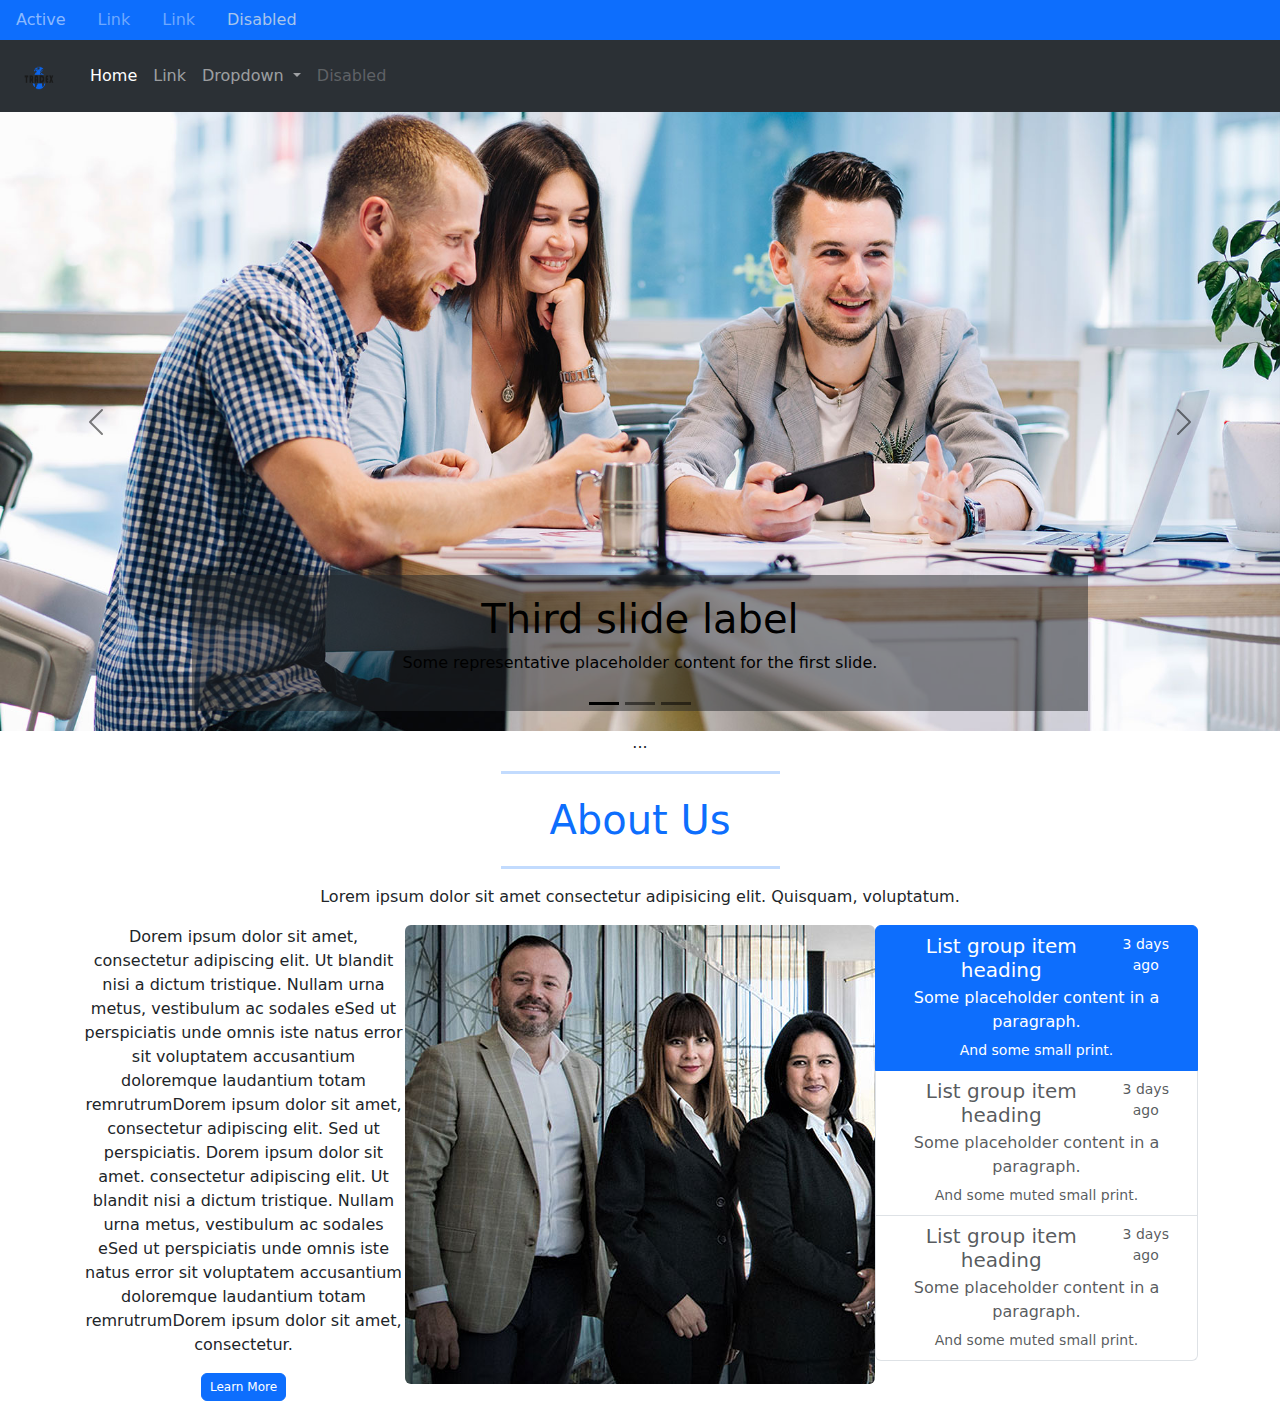
<file: Final Project/index.html>
<!DOCTYPE html>
<html lang="en">
<head>
    <meta charset="UTF-8">
    <meta name="viewport" content="width=device-width, initial-scale=1.0">
    <title>Document</title>
    <link rel="stylesheet" href="BootStrap/css/bootstrap.min.css">
</head>
<body>

    <header>
               
    <div class="nav-links">

        <nav class="nav bg-primary" data-bs-theme="dark">
  <a class="nav-link active" aria-current="page" href="#">Active</a>
  <a class="nav-link" href="#">Link</a>
  <a class="nav-link" href="#">Link</a>
  <a class="nav-link disabled" aria-disabled="true">Disabled</a>
</nav>
 </div>


 <nav class="navbar bg-dark navbar-expand-lg bg-body-tertiary"  data-bs-theme="dark">
  <div class="container-fluid">
    <nav class="navbar bg-body-tertiary">
  <div class="container">
    <a class="navbar-brand" href="#">
      <img src="images/Trade-X-Logo.png" alt="Bootstrap" width="30" height="24">
    </a>
  </div>
</nav>
    <button class="navbar-toggler" type="button" data-bs-toggle="collapse" data-bs-target="#navbarSupportedContent" aria-controls="navbarSupportedContent" aria-expanded="false" aria-label="Toggle navigation">
      <span class="navbar-toggler-icon"></span>
    </button>
    <div class="collapse navbar-collapse" id="navbarSupportedContent">
      <ul class="navbar-nav me-auto mb-2 mb-lg-0">
        <li class="nav-item">
          <a class="nav-link active" aria-current="page" href="#">Home</a>
        </li>
        <li class="nav-item">
          <a class="nav-link" href="#">Link</a>
        </li>
        <li class="nav-item dropdown">
          <a class="nav-link dropdown-toggle" href="#" role="button" data-bs-toggle="dropdown" aria-expanded="false">
            Dropdown
          </a>
          <ul class="dropdown-menu">
            <li><a class="dropdown-item" href="#">Action</a></li>
            <li><a class="dropdown-item" href="#">Another action</a></li>
            <li><hr class="dropdown-divider"></li>
            <li><a class="dropdown-item" href="#">Something else here</a></li>
          </ul>
        </li>
        <li class="nav-item">
          <a class="nav-link disabled" aria-disabled="true">Disabled</a>
        </li>
      </ul>
    </div>
  </div>
</nav>
    </header>

   
    <section class="slider">
      <section class="contnainer-slider">

   <div id="carouselExampleDark" class="carousel carousel-dark slide">
  <div class="carousel-indicators">
    <button type="button" data-bs-target="#carouselExampleDark" data-bs-slide-to="0" class="active" aria-current="true" aria-label="Slide 1"></button>
    <button type="button" data-bs-target="#carouselExampleDark" data-bs-slide-to="1" aria-label="Slide 2"></button>
    <button type="button" data-bs-target="#carouselExampleDark" data-bs-slide-to="2" aria-label="Slide 3"></button>
  </div>
  <div class="carousel-inner">
    <div class="carousel-item active" data-bs-interval="10000">
      <img src="images/slider1.jpg" class="d-block w-100" alt="...">
      <div class="carousel-caption d-none d-md-block bg-dark bg-opacity-50" >
         <h1>Third slide label</h1>
        <p>Some representative placeholder content for the first slide.</p>
      </div>
    </div>
    <div class="carousel-item" data-bs-interval="2000">
      <img src="images/slider2.jpg" class="d-block w-100" alt="...">
      <div class="carousel-caption d-none d-md-block bg-dark bg-opacity-50">
         <h1>Third slide label</h1>
        <p>Some representative placeholder content for the second slide.</p>
      </div>
    </div>
    <div class="carousel-item" >
      <img src="images/slider3.jpg" class="d-block w-100" alt="...">
      <div class="carousel-caption d-none d-md-block bg-dark bg-opacity-50">
        <h1>Third slide label</h1>
        <p>Some representative placeholder content for the third slide.</p>
      </div>
    </div>
  </div>
  <button class="carousel-control-prev" type="button" data-bs-target="#carouselExampleDark" data-bs-slide="prev">
    <span class="carousel-control-prev-icon" aria-hidden="true"></span>
    <span class="visually-hidden">Previous</span>
  </button>
  <button class="carousel-control-next" type="button" data-bs-target="#carouselExampleDark" data-bs-slide="next">
    <span class="carousel-control-next-icon" aria-hidden="true"></span>
    <span class="visually-hidden">Next</span>
  </button>
</div>
   
 </section>


<section class="about d-flex justify-content-center"> 

<div class="about-us">
<div class="container-fluid">
<div class="d-flex justify-content-center">...</div>
 <div class="container text-center">
  <div class="row">
    <div class="col">
  
      <hr class="w-25 mx-auto border-primary border-3" ><span class="text-primary fs-1">About Us</span><hr class="w-25 mx-auto border-primary border-3">

      <p>Lorem ipsum dolor sit amet consectetur adipisicing elit. Quisquam, voluptatum.</p>

      <div class="d-flex justify-content-center">
         <div class="col">
      <div class="right">
        <p>Dorem ipsum dolor sit amet, consectetur adipiscing elit. Ut blandit nisi a dictum tristique. Nullam urna metus, vestibulum ac sodales eSed ut perspiciatis unde omnis iste natus error sit voluptatem accusantium doloremque laudantium totam remrutrumDorem ipsum dolor sit amet, consectetur adipiscing elit. Sed ut perspiciatis.

Dorem ipsum dolor sit amet. consectetur adipiscing elit. Ut blandit nisi a dictum tristique. Nullam urna metus, vestibulum ac sodales eSed ut perspiciatis unde omnis iste natus error sit voluptatem accusantium doloremque laudantium totam remrutrumDorem ipsum dolor sit amet, consectetur.</p>
     
<button type="button" class="btn btn-primary"
        style="--bs-btn-padding-y: .25rem; --bs-btn-padding-x: .5rem; --bs-btn-font-size: .75rem;">
  Learn More
</button>
</div>
    </div>
    <div class="col">
      <div class="text-center">
  <img src="images/abt-3.jpg" class="rounded" alt="...">
</div>
    </div>
    <div class="col">
      <div class="list-group">
  <a href="#" class="list-group-item list-group-item-action active" aria-current="true">
    <div class="d-flex w-100 justify-content-between">
      <h5 class="mb-1">List group item heading</h5>
      <small>3 days ago</small>
    </div>
    <p class="mb-1">Some placeholder content in a paragraph.</p>
    <small>And some small print.</small>
  </a>
  <a href="#" class="list-group-item list-group-item-action">
    <div class="d-flex w-100 justify-content-between">
      <h5 class="mb-1">List group item heading</h5>
      <small class="text-body-secondary">3 days ago</small>
    </div>
    <p class="mb-1">Some placeholder content in a paragraph.</p>
    <small class="text-body-secondary">And some muted small print.</small>
  </a>
  <a href="#" class="list-group-item list-group-item-action">
    <div class="d-flex w-100 justify-content-between">
      <h5 class="mb-1">List group item heading</h5>
      <small class="text-body-secondary">3 days ago</small>
    </div>
    <p class="mb-1">Some placeholder content in a paragraph.</p>
    <small class="text-body-secondary">And some muted small print.</small>
  </a>
</div>
    </div>
      </div>
   
  </div>
</div>
</div>

</section>




    <script src="BootStrap/js/bootstrap.min.js"></script>
</body>
</html>
</file>
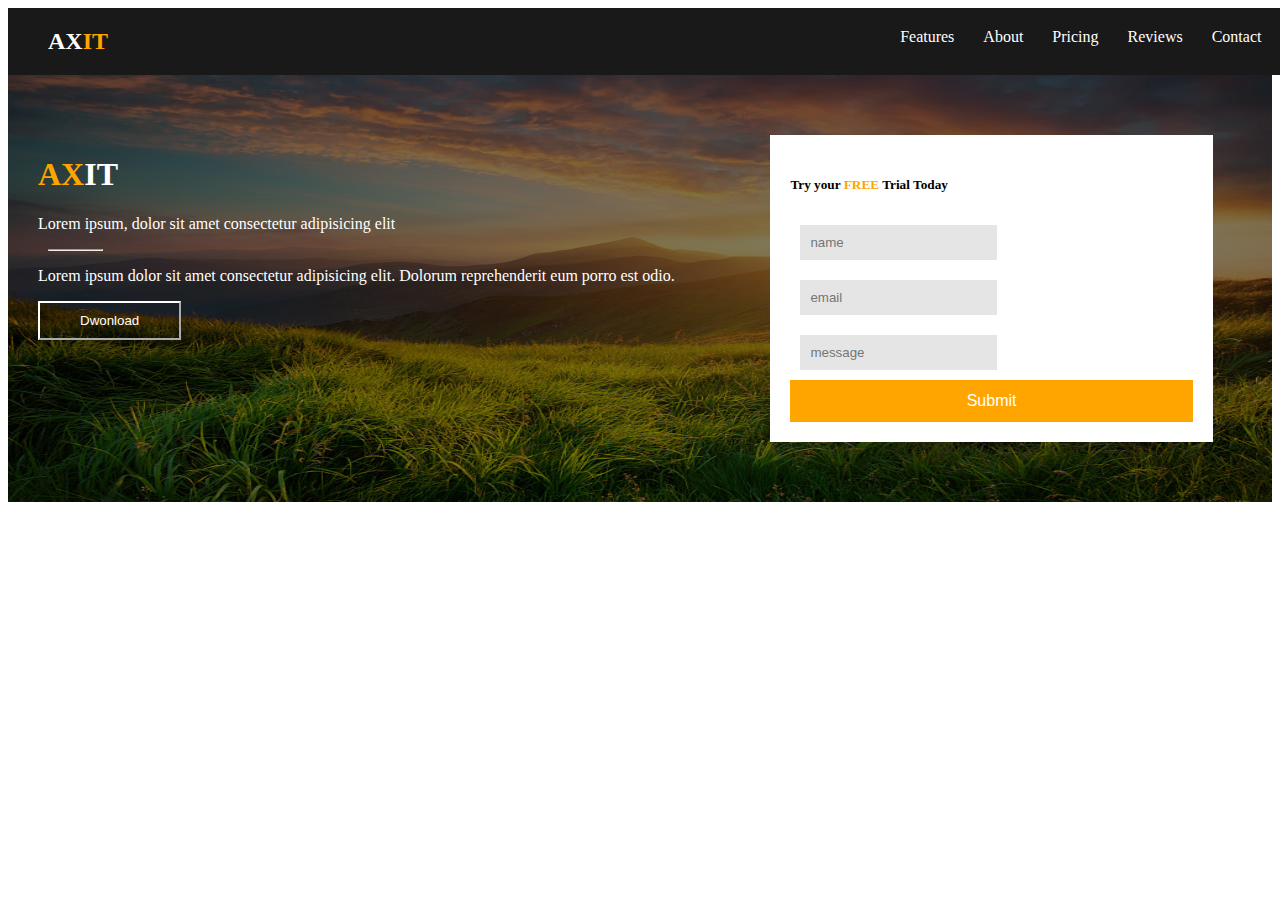
<file: S3_Assignment/index.html>
<!DOCTYPE html>
<html lang="en">
<head>
    <meta charset="UTF-8">
    <meta name="viewport" content="width=device-width, initial-scale=1.0">
    <title>Document</title>
     <link rel="stylesheet" href="css/Style.css">


</head>
<body>
    
  <div class="navbar">
    <div class="logo">AX<span>IT</span></div>
    <div class="nav-links">
      <a href="#">Features</a>
      <a href="#">About</a>
      <a href="#">Pricing</a>
      <a href="#">Reviews</a>
      <a href="#">Contact</a>
    </div>
  </div>
    <section class="banner">
        <div class="container text-white">
        <div class="overlay">
            <div class="left-panel">

              <h1><span>AX</span>IT</h1>

              <p>Lorem ipsum, dolor sit amet consectetur adipisicing elit</p>


                <hr>

              <p>Lorem ipsum dolor sit amet consectetur adipisicing elit. Dolorum reprehenderit eum porro est odio.</p>


                <button class="btn-transparent">Dwonload</button>

            </div>

     

                <div class="right-panel">

                  <form>
                      <h5>Try your <span class="highlight">FREE</span> Trial Today</h5>
    
                     <input type="text" placeholder="name" name="name" >

                     <input type="email" placeholder="email" name="email" >


                      <input type="text" placeholder="message" name="message" >

                      <button class="btn-str-color" type="Submit">Submit</button>

                    </form>
             </div>

       </div>


      </section >




</body>
</html>
</file>
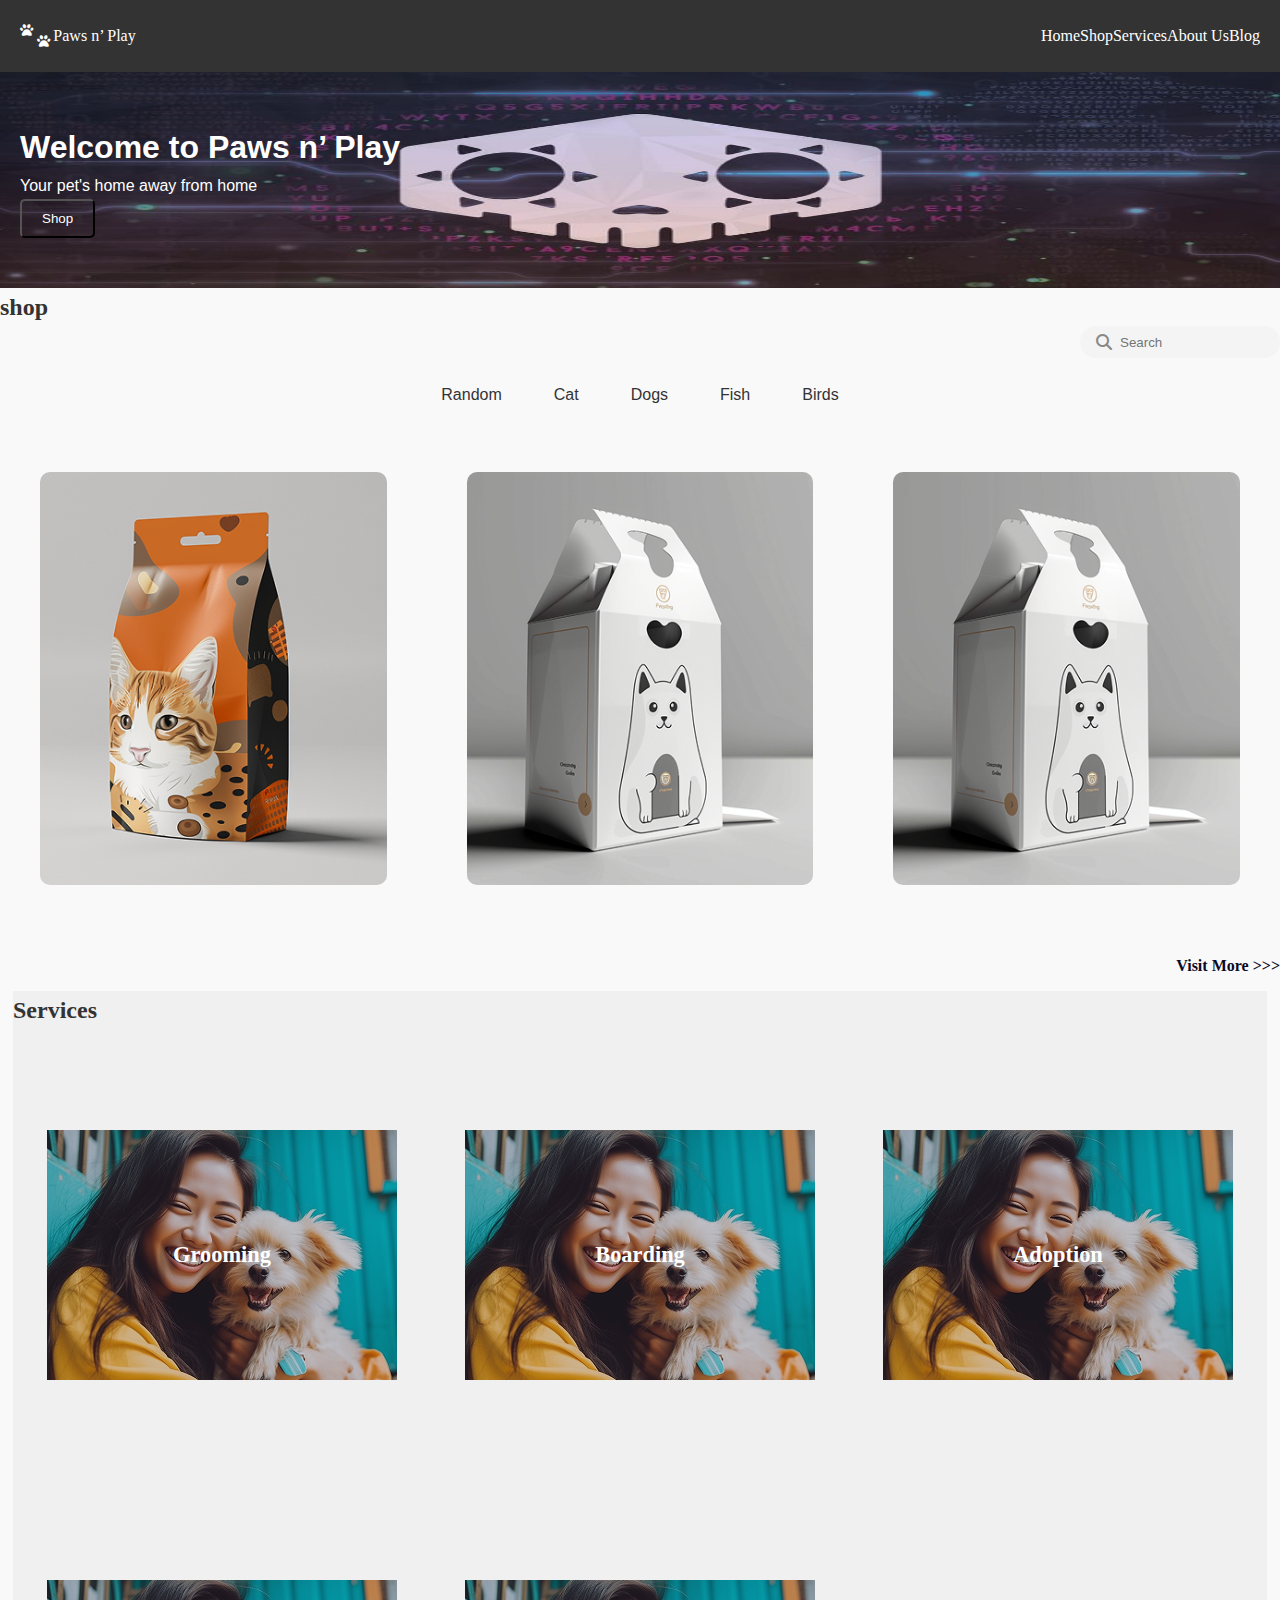
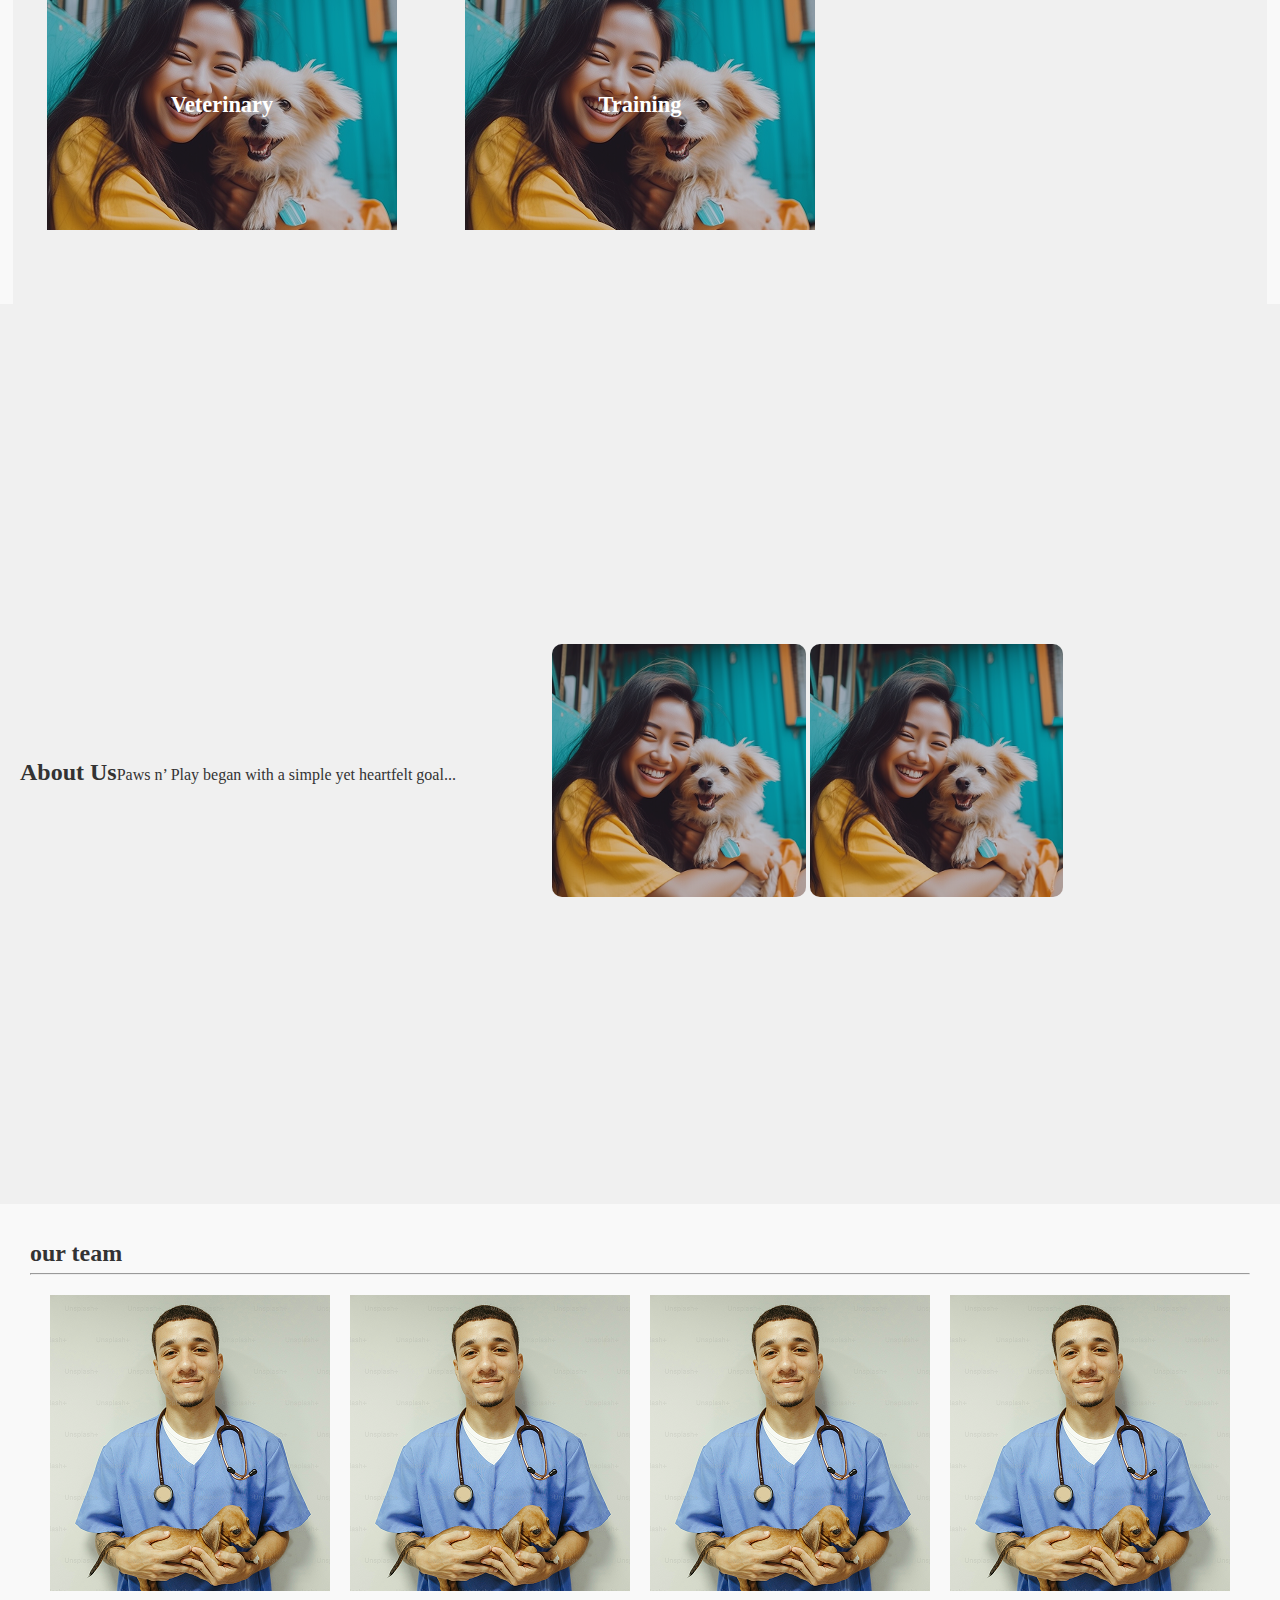
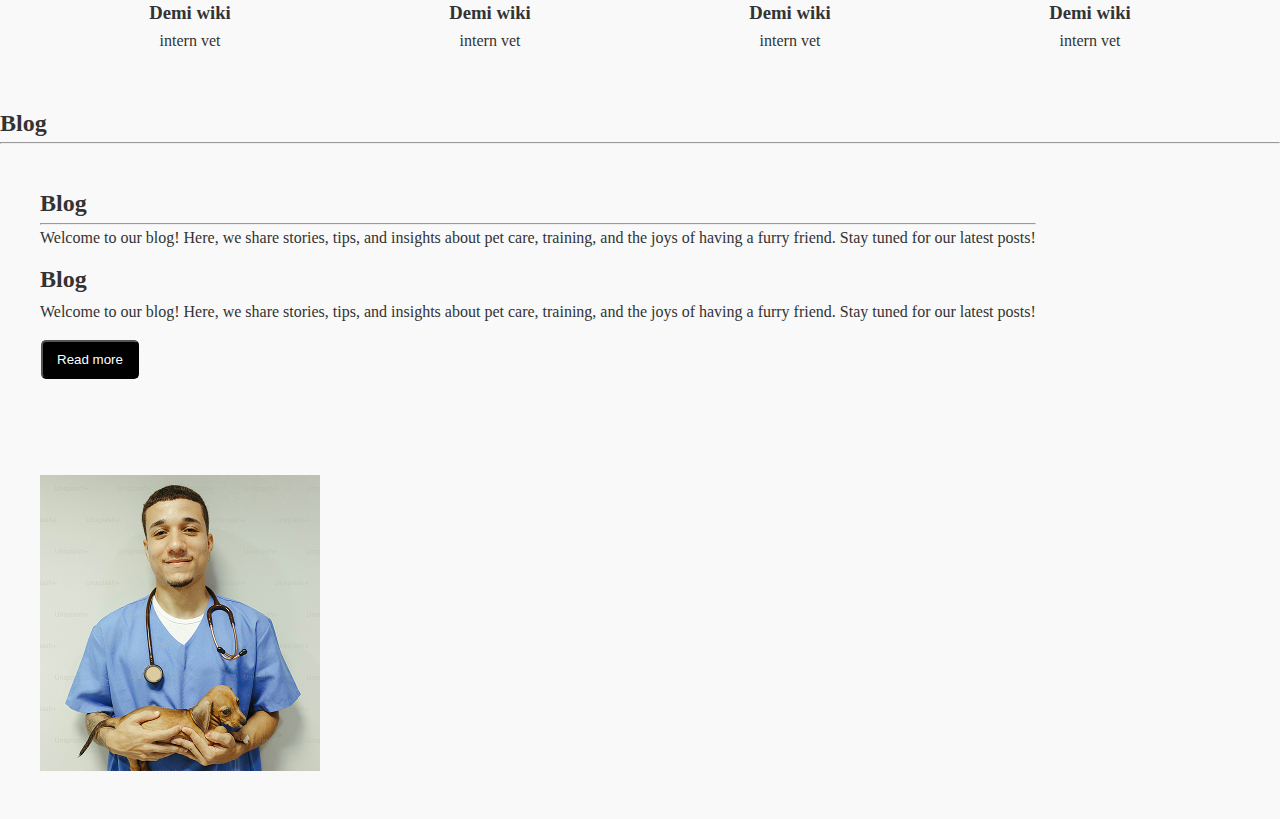
<file: S6_Assignment/index.html>
<!DOCTYPE html>
<html lang="en">
<head>
    <meta charset="UTF-8">
    <meta name="viewport" content="width=device-width, initial-scale=1.0">
    <title>Document</title>
    <link rel="stylesheet" href="css/style.css">
    <link rel="stylesheet" href="https://cdnjs.cloudflare.com/ajax/libs/font-awesome/6.7.2/css/all.min.css" integrity="sha512-Evv84Mr4kqVGRNSgIGL/F/aIDqQb7xQ2vcrdIwxfjThSH8CSR7PBEakCr51Ck+w+/U6swU2Im1vVX0SVk9ABhg==" crossorigin="anonymous" referrerpolicy="no-referrer" />
</head>
<body>
    
    <section class="hero">
        <nav class="navbar">
            <div class="logo">
                <sup ><i class="fa-solid fa-paw"></i></sup>
                <sub><i class="fa-solid fa-paw"></i> </sub>
            
                Paws n’ Play
            </div>
            <ul class="nav-links">
                <li><a href="#">Home</a></li>
                <li><a href="#">Shop</a></li>
                <li><a href="#">Services</a></li>
                <li><a href="#">About Us</a></li>
                <li><a href="#">Blog</a></li>
            </ul>
        </nav>
    </section>
    <section class="hero-content">
       
           
       <div class="hero-text">
            <h1>Welcome to Paws n’ Play</h1>
            <p>Your pet's home away from home</p>
      
        <button class="btn">Shop</button>
    </section>

    <section class="shop">
        <h2>shop</h2>

          <div class="search-box">
      <i class="fas fa-search"></i>
      <input type="text" placeholder="Search" />
    </div>
  </div>

  <div class="categories">
    <button class="active">Random</button>
    <button class="active">Cat</button>
    <button class="active">Dogs</button>
    <button class="active">Fish</button>
    <button class="active">Birds</button>
  </div>
        <div class="products">
            <div class="product"><img src="images/chemarro_about_a_design_of_a_pet_food_package_d4a19910-8b5f-4d58-b551-ed8984c3d276.png"></div>
             <div class="product"><img src="images/chemarro_about_a_design_of_a_pet_food_package_d4a19910-8b5f-4d58-b551-ed8984c3d276 (1).png"></div>
              <div class="product"><img src="images/chemarro_about_a_design_of_a_pet_food_package_d4a19910-8b5f-4d58-b551-ed8984c3d276 (1).png"></div>

        </div>
        <div class="link-more"> <a href="https://www.chemarro.com" class="more">Visit More >>></a></div>



    </section>

    <section class="services">
         <h2>Services</h2>
    <div class="service-grid">
      <div class="service"><img class="service-img" src="images/chomonwt_Asian_teenage_girl_with_small_dog_cuddling_laughing_fe_162bb75a-bb93-44b2-8cfa-bddcd35533fd 1.png"><div class="overlay-text">Grooming</div></div>
      <div class="service"><img class="service-img" src="images/chomonwt_Asian_teenage_girl_with_small_dog_cuddling_laughing_fe_162bb75a-bb93-44b2-8cfa-bddcd35533fd 1.png"> <div class="overlay-text">Boarding</div></div>
      <div class="service"><img class="service-img" src="images/chomonwt_Asian_teenage_girl_with_small_dog_cuddling_laughing_fe_162bb75a-bb93-44b2-8cfa-bddcd35533fd 1.png"><div class="overlay-text">Adoption</div></div>
      <div class="service"><img class="service-img" src="images/chomonwt_Asian_teenage_girl_with_small_dog_cuddling_laughing_fe_162bb75a-bb93-44b2-8cfa-bddcd35533fd 1.png"> <div class="overlay-text">Veterinary</div></div>
      <div class="service"><img class="service-img" src="images/chomonwt_Asian_teenage_girl_with_small_dog_cuddling_laughing_fe_162bb75a-bb93-44b2-8cfa-bddcd35533fd 1.png"> <div class="overlay-text">Training</div></div>
    </div>


    </section>

     <section class="about">
    <h2>About Us</h2>

    <div class="about-us">
             <p>Paws n’ Play began with a simple yet heartfelt goal...</p>
               <div class="about-img">
            <img src="images/chomonwt_Asian_teenage_girl_with_small_dog_cuddling_laughing_fe_162bb75a-bb93-44b2-8cfa-bddcd35533fd 1.png">
    <img src="images/chomonwt_Asian_teenage_girl_with_small_dog_cuddling_laughing_fe_162bb75a-bb93-44b2-8cfa-bddcd35533fd 1.png">
    </div>
     </div>

    
   
    

  </section>


  <section class="our-team">

    <h2>our team</h2>

   <hr>

    <div class="team-grid">
      <div class="team-member"><img src="images/unsplash_eGbmOTQxF04.png"><h3>Demi wiki</h3> <p>intern vet</p></div>
        <div class="team-member"><img src="images/unsplash_eGbmOTQxF04.png"><h3>Demi wiki</h3> <p>intern vet</p></div>
        <div class="team-member"><img src="images/unsplash_eGbmOTQxF04.png"><h3>Demi wiki</h3> <p>intern vet</p></div>
       <div class="team-member"><img src="images/unsplash_eGbmOTQxF04.png"><h3>Demi wiki</h3> <p>intern vet</p></div>

    </div>
  </section>

  <section class="blog">

   <h2>Blog</h2>
   <hr>

   <div class="content">
 <h2>Blog</h2>
   <hr>

   <div class="text-content">
 <p class="text">Welcome to our blog! Here, we share stories, tips, and insights about pet care, 
    training, and the joys of having a furry friend. Stay tuned for our latest posts!</p>

     <h2>Blog</h2>
 

   <p>Welcome to our blog! Here, we share stories, tips, and insights about pet care, 
    training, and the joys of having a furry friend. Stay tuned for our latest posts!</p>
   </div>
  

    <button class="btn-read">Read more</button>
   </div>

   <div class="image">
    <img src="images/unsplash_eGbmOTQxF04.png" alt="Blog Image">
   </div>
   

  </section>

</body>
</html>
</file>
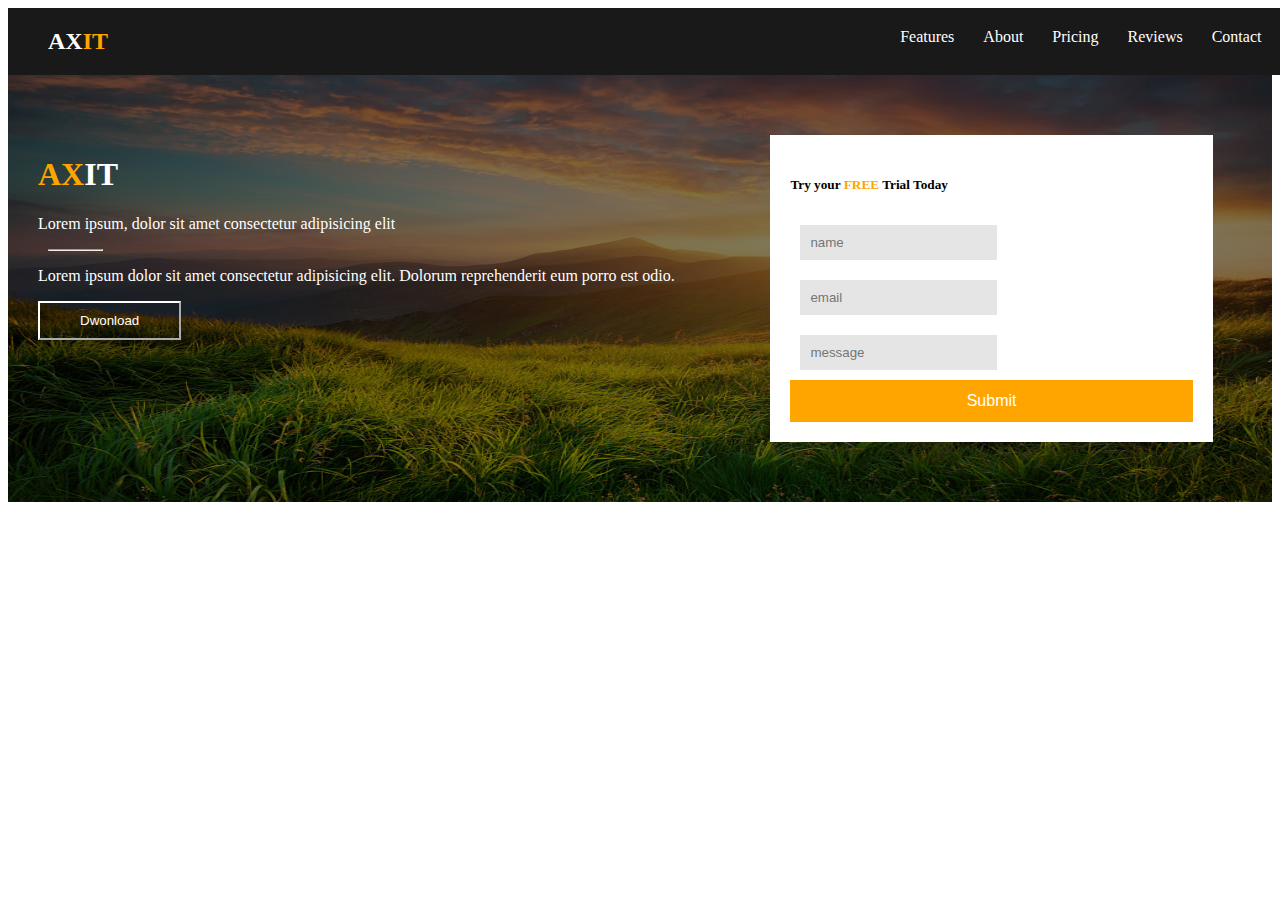
<file: S5_Assignment/S3_Assignment/index.html>
<!DOCTYPE html>
<html lang="en">
<head>
    <meta charset="UTF-8">
    <meta name="viewport" content="width=device-width, initial-scale=1.0">
    <title>Document</title>
     <link rel="stylesheet" href="css/Style.css">


</head>
<body>
    
  <div class="navbar">
    <div class="logo">AX<span>IT</span></div>
    <div class="nav-links">
      <a href="#">Features</a>
      <a href="#">About</a>
      <a href="#">Pricing</a>
      <a href="#">Reviews</a>
      <a href="#">Contact</a>
    </div>
  </div>
    <section class="banner">
        <div class="container text-white">
        <div class="overlay">
            <div class="left-panel">

              <h1><span>AX</span>IT</h1>

              <p>Lorem ipsum, dolor sit amet consectetur adipisicing elit</p>


                <hr>

              <p>Lorem ipsum dolor sit amet consectetur adipisicing elit. Dolorum reprehenderit eum porro est odio.</p>


                <button class="btn-transparent">Dwonload</button>

            </div>

     

                <div class="right-panel">

                  <form>
                      <h5>Try your <span class="highlight">FREE</span> Trial Today</h5>
    
                     <input type="text" placeholder="name" name="name" >

                     <input type="email" placeholder="email" name="email" >


                      <input type="text" placeholder="message" name="message" >

                      <button class="btn-str-color" type="Submit">Submit</button>

                    </form>
             </div>

       </div>


    </div >




</body>
</html>
</file>
<file: S3_Assignment/css/Style.css>
/*----*/





.text-center{
    color: white;
}



.bg-black{
    background-color: white;
}



.overlay{
     background-color: rgba(0, 0, 0, 0.5);
       height: 100%;
  padding: 60px 0;
}

h1{
        margin-left: 30px;
}

p{
        margin-left: 30px;
}

.btn-transparent{
        margin-left: 30px;
}


.banner{
    background-image: url(../images/istockphoto-517188688-1024x1024.jpg);
    background-repeat: no-repeat;
    background-size: 100% 100%;
      background-position: center;
 
}

.btn-transparent{
    background-color: transparent;
    padding: 10px 40px;
        border-color: white;
    color: white;
}

hr{
    width: 7%;
     margin-left: 40px;
}



label{
    
margin: 10px;
    padding: 20px;
    border-radius: 25px;

}

input{
    margin: 10px;
    padding: 10px;
   border: none;
  background: #d3d3d399;

         
            

}

.navbar {
    width: 96%;
      background-color: rgba(0, 0, 0, 0.9);
  padding: 20px 40px;
}

.logo {
  display: inline-block;
  font-size: 24px;
  font-weight: bold;
  color: white;
}

.logo span {
  color: orange;
}

.nav-links {
  display: inline-block;
  float: right;
}

.nav-links a {
  text-decoration: none;
  color: white;
  margin-left: 25px;
  font-size: 16px;
}

.container {
  width: 100%;
  margin: auto;
  text-align: left;
}

.left-panel{
  display: inline-block;
  vertical-align: top;
  box-sizing: border-box;
}


.right-panel {
  display: inline-block;
  vertical-align: top;
  box-sizing: border-box;
}



.left-panel {
  width: 60%;
  color: white;
}

.right-panel {
    width: 35%;
    background: white;
    padding: 20px;
  
}


.btn-str-color {
  width: 100%;
  padding: 12px;
  background-color: orange;
  color: white;
  border: none;
  cursor: pointer;
  font-size: 16px;
}

form .highlight{
    color: orange;
}

.left-panel h1 span {
    color: orange;
}
</file>
<file: S6_Assignment/css/style.css>
*{
    margin: 0;
    padding: 0;
    box-sizing: border-box;
}

body {
  line-height: 1.6;
  background: #f9f9f9;
  color: #333;
}


.navbar {
    display: flex;
    justify-content: space-between;
    align-items: center;
    padding: 20px;
    background-color: #333;
    color: #fff;
}

.nav-links {
    display: flex;
        justify-content: space-between;
    list-style: none;
     color: #fff;
}

 .nav-links a {
        justify-content: space-between;
            text-decoration: none;
            color: #ffffff;
            font-size: 16px;
            position: relative;
        }

.hero-content{
    background-image: url(../images/Cool_wallpaper.png);
      background-repeat: no-repeat;
    background-size: 100% 100%;
      background-position: center;

  
}

.hero-text {
    text-align:left;
    padding: 50px 20px;
    color: #fff;
    font-family: Arial, sans-serif;
}

.btn{
    display: inline-block;
    padding: 10px 20px;
    background-color: transparent;
    color: white;
    text-decoration: none;
    border-radius: 5px;
    transition: background-color 0.3s ease;
}

.search-box {
  margin-left: auto; 
  background: #f4f4f4;
  border-radius: 20px;
  padding: 8px 16px;
  display: flex;
  align-items: center;
  width: 200px;
  position: relative;
}

.search-box i {
  margin-right: 8px;
  color: #888;
}

.search-box input {
  border: none;
  outline: none;
  background: transparent;
  width: 100%;
}

.categories {
  margin: 20px 0;
  display: flex;
  gap: 20px;
  flex-wrap: wrap;
  justify-content: center; 
}
.categories button {
  background: transparent;
  border: none;
  font-size: 16px;
  cursor: pointer;
  padding: 8px 16px;
  border-radius: 8px;
  color: #333;
}

.categories button.active:hover {
  background-color: #0a0a23;
  color: white;
  box-shadow: 0 4px 6px rgba(0,0,0,0.2);
}

.products{
        display: flex;
    border-radius: 10px;
    text-align: center;
}

.product {
        margin: 20px;
    padding: 20px;
}

.product img{
    width: 100%;
    height: auto;
    border-radius: 10px;
}

.link-more {
  margin-top: 20px;
  text-align: right;
}

.link-more a {
  text-decoration: none;
  font-weight: bold;
  color: #0a0a23;
}


.services {
  
    align-items: center;
    justify-content: center;
    height: 100vh;
    background-color: #f0f0f0;
    margin: 13px;
}
.service-grid {
    display: flex;
    align-items: center;
    justify-content: center;
    height: 100vh;
    background-color: #f0f0f0;
     display: grid;
  grid-template-columns: repeat(3, 1fr);

}

.service{
     position: relative;
  height: 250px;
  border-radius: 12px;
  background-size: cover;
  background-position: center;
  overflow: hidden;
  display: flex;
  align-items: center;
  justify-content: center;
  transition: transform 0.3s ease, box-shadow 0.3s ease;
}



.overlay-text {
    position: absolute;
  top: 50%;
  left: 50%;
  transform: translate(-50%, -50%);
  background-color: transparent;
  color: #fff;
  padding: 12px 24px;
  font-size: 1.4rem;
  font-weight: bold;
  border-radius: 10px;
  text-align: center;
}

.overlay-text:hover {
    background-color: rgba(0, 0, 0, 0.5);
    color: #fff;
}
.about-us {
     display: flex;
    align-items: center;
    justify-content: center;
    text-align: center;
    height: 100vh;
    /*
    border-radius: 10px; 
     box-shadow: 0 2px 5px rgba(0, 0, 0, 0.1); 
     */
}


.about {
    display: flex
;
    align-items: baseline;
    height: 100vh;
    background-color: #f0f0f0;
    padding: 20px;
}

.about img {
    width: 36%;
    height: auto;
    border-radius: 10px;
}

.about-parh{
    width: 60%;
    padding: 20px;
    text-align: justify;
}

.our-team{
    margin: 30px;
}

.team-grid{
    display: flex;
    justify-content: center;
    padding: 10px;
}

.team-member {
    margin: 10px;
    text-align: center;
}

.content  {
    padding: 20px;
    margin: 20px;
      display: inline-block;
  vertical-align: top;
  box-sizing: border-box;


}

.text{
    padding-bottom: 10px;
}


.btn-read {
    display: inline-block;
    margin: 16px 1px;
    padding: 10px 14px;
    background-color: black;
    color: #ffffff;
    text-decoration: none;
    border-radius: 5px;
    transition: background-color 0.3s ease;
}
.image  {
  padding: 20px;
    margin: 20px;
    border-radius: 10px;
     display: inline-block;
  vertical-align: top;
  box-sizing: border-box;
}
</file>
<file: S5_Assignment/S3_Assignment/css/Style.css>
/*----*/





.text-center{
    color: white;
}



.bg-black{
    background-color: white;
}



.overlay{
     background-color: rgba(0, 0, 0, 0.5);
       height: 100%;
  padding: 60px 0;
}

h1{
        margin-left: 30px;
}

p{
        margin-left: 30px;
}

.btn-transparent{
        margin-left: 30px;
}


.banner{
    background-image: url(../images/istockphoto-517188688-1024x1024.jpg);
    background-repeat: no-repeat;
    background-size: 100% 100%;
      background-position: center;
 
}

.btn-transparent{
    background-color: transparent;
    padding: 10px 40px;
        border-color: white;
    color: white;
}

hr{
    width: 7%;
     margin-left: 40px;
}



label{
    
margin: 10px;
    padding: 20px;
    border-radius: 25px;

}

input{
    margin: 10px;
    padding: 10px;
   border: none;
  background: #d3d3d399;

         
            

}

.navbar {
    width: 96%;
      background-color: rgba(0, 0, 0, 0.9);
  padding: 20px 40px;
}

.logo {
  display: inline-block;
  font-size: 24px;
  font-weight: bold;
  color: white;
}

.logo span {
  color: orange;
}

.nav-links {
  display: inline-block;
  float: right;
}

.nav-links a {
  text-decoration: none;
  color: white;
  margin-left: 25px;
  font-size: 16px;
}

.container {
  width: 100%;
  margin: auto;
  text-align: left;
}

.left-panel{
  display: inline-block;
  vertical-align: top;
  box-sizing: border-box;
}


.right-panel {
  display: inline-block;
  vertical-align: top;
  box-sizing: border-box;
}



.left-panel {
  width: 60%;
  color: white;
}

.right-panel {
    width: 35%;
    background: white;
    padding: 20px;
  
}


.btn-str-color {
  width: 100%;
  padding: 12px;
  background-color: orange;
  color: white;
  border: none;
  cursor: pointer;
  font-size: 16px;
}

form .highlight{
    color: orange;
}

.left-panel h1 span {
    color: orange;
}
</file>
